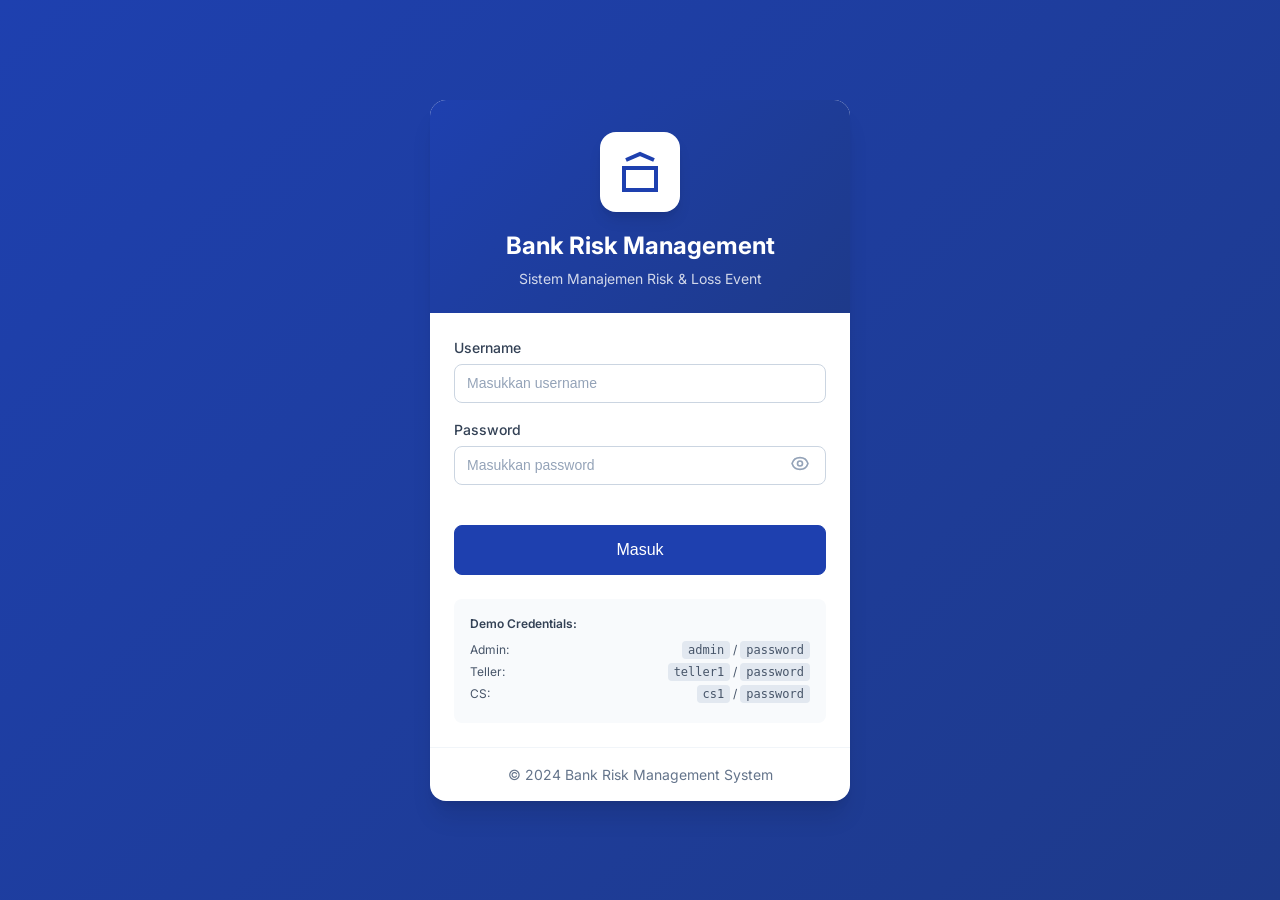
<file: index.html>
<!DOCTYPE html>
<html lang="id">
<head>
    <meta charset="UTF-8">
    <meta name="viewport" content="width=device-width, initial-scale=1.0">
    <title>Dashboard - Bank Risk Management</title>
    <link rel="stylesheet" href="css/style.css">
    <link href="https://fonts.googleapis.com/css2?family=Inter:wght@400;500;600;700&display=swap" rel="stylesheet">
</head>
<body>
    <!-- Sidebar -->
    <aside class="sidebar" id="sidebar">
        <div class="sidebar-header">
            <a href="index.html" class="sidebar-brand">
                <div class="sidebar-brand-icon">
                    <svg viewBox="0 0 24 24" fill="none" stroke="currentColor" stroke-width="2">
                        <path d="M3 21h18M3 10h18M5 6l7-3 7 3M4 10v11m16-11v11"/>
                    </svg>
                </div>
                <span class="sidebar-brand-text">BankRisk</span>
            </a>
        </div>
        <nav class="sidebar-nav">
            <div class="nav-section">
                <div class="nav-section-title">Menu Utama</div>
                <ul class="nav-menu">
                    <li class="nav-item">
                        <a href="index.html" class="nav-link active">
                            <svg viewBox="0 0 24 24" fill="none" stroke="currentColor" stroke-width="2">
                                <rect x="3" y="3" width="7" height="7"/>
                                <rect x="14" y="3" width="7" height="7"/>
                                <rect x="14" y="14" width="7" height="7"/>
                                <rect x="3" y="14" width="7" height="7"/>
                            </svg>
                            Dashboard
                        </a>
                    </li>
                </ul>
            </div>
            <div class="nav-section">
                <div class="nav-section-title">Formulir</div>
                <ul class="nav-menu">
                    <li class="nav-item">
                        <a href="risk-form.html" class="nav-link">
                            <svg viewBox="0 0 24 24" fill="none" stroke="currentColor" stroke-width="2">
                                <path d="M12 2L2 7l10 5 10-5-10-5z"/>
                                <path d="M2 17l10 5 10-5"/>
                            </svg>
                            Risk Event
                        </a>
                    </li>
                    <li class="nav-item">
                        <a href="loss-form.html" class="nav-link">
                            <svg viewBox="0 0 24 24" fill="none" stroke="currentColor" stroke-width="2">
                                <circle cx="12" cy="12" r="10"/>
                                <line x1="12" y1="8" x2="12" y2="12"/>
                                <line x1="12" y1="16" x2="12.01" y2="16"/>
                            </svg>
                            Loss Event
                        </a>
                    </li>
                </ul>
            </div>
            <div class="nav-section">
                <div class="nav-section-title">Data</div>
                <ul class="nav-menu">
                    <li class="nav-item">
                        <a href="risk-list.html" class="nav-link">
                            <svg viewBox="0 0 24 24" fill="none" stroke="currentColor" stroke-width="2">
                                <path d="M14 2H6a2 2 0 00-2 2v16a2 2 0 002 2h12a2 2 0 002-2V8z"/>
                            </svg>
                            Daftar Risk
                        </a>
                    </li>
                    <li class="nav-item">
                        <a href="loss-list.html" class="nav-link">
                            <svg viewBox="0 0 24 24" fill="none" stroke="currentColor" stroke-width="2">
                                <path d="M14 2H6a2 2 0 00-2 2v16a2 2 0 002 2h12a2 2 0 002-2V8z"/>
                            </svg>
                            Daftar Loss
                        </a>
                    </li>
                </ul>
            </div>
        </nav>
        <div class="sidebar-footer">
            <div class="user-menu" onclick="toggleUserDropdown()">
                <div class="user-avatar" id="userAvatar">A</div>
                <div class="user-info">
                    <div class="user-name" id="userName">Admin</div>
                    <div class="user-role" id="userRole">Administrator</div>
                </div>
            </div>
            <div class="user-dropdown" id="userDropdown" style="display: none;">
                <a href="#" class="dropdown-item" onclick="logout()">Keluar</a>
            </div>
        </div>
    </aside>

    <!-- Main Content -->
    <main class="main-content">
        <header class="header">
            <h2 class="header-title">Dashboard</h2>
            <div class="header-actions">
                <span class="current-user" id="currentUserCabang">Cabang Pusat</span>
                <a href="#" onclick="logout()" class="btn btn-ghost btn-sm">Logout</a>
            </div>
        </header>

        <div class="page-content">
            <div id="alertContainer"></div>

            <!-- Page Header -->
            <div class="page-header">
                <div>
                    <h1 class="page-title">Selamat Datang, <span id="welcomeName">Admin</span>!</h1>
                    <p class="page-subtitle">Ringkasan risk dan loss events</p>
                </div>
                <div class="page-actions">
                    <a href="risk-form.html" class="btn btn-primary">
                        <svg width="18" height="18" viewBox="0 0 24 24" fill="none" stroke="currentColor" stroke-width="2">
                            <line x1="12" y1="5" x2="12" y2="19"/>
                            <line x1="5" y1="12" x2="19" y2="12"/>
                        </svg>
                        Risk Baru
                    </a>
                    <a href="loss-form.html" class="btn btn-danger">
                        <svg width="18" height="18" viewBox="0 0 24 24" fill="none" stroke="currentColor" stroke-width="2">
                            <line x1="12" y1="5" x2="12" y2="19"/>
                            <line x1="5" y1="12" x2="19" y2="12"/>
                        </svg>
                        Loss Baru
                    </a>
                </div>
            </div>

            <!-- Stats Grid -->
            <div class="stats-grid">
                <div class="stat-card">
                    <div class="stat-icon primary">
                        <svg width="24" height="24" viewBox="0 0 24 24" fill="none" stroke="currentColor" stroke-width="2">
                            <path d="M12 2L2 7l10 5 10-5-10-5z"/>
                            <path d="M2 17l10 5 10-5"/>
                        </svg>
                    </div>
                    <div class="stat-content">
                        <div class="stat-value" id="totalRisk">0</div>
                        <div class="stat-label">Total Risk Events</div>
                    </div>
                </div>

                <div class="stat-card">
                    <div class="stat-icon danger">
                        <svg width="24" height="24" viewBox="0 0 24 24" fill="none" stroke="currentColor" stroke-width="2">
                            <circle cx="12" cy="12" r="10"/>
                            <line x1="12" y1="8" x2="12" y2="12"/>
                            <line x1="12" y1="16" x2="12.01" y2="16"/>
                        </svg>
                    </div>
                    <div class="stat-content">
                        <div class="stat-value" id="totalLoss">0</div>
                        <div class="stat-label">Total Loss Events</div>
                    </div>
                </div>

                <div class="stat-card">
                    <div class="stat-icon warning">
                        <svg width="24" height="24" viewBox="0 0 24 24" fill="none" stroke="currentColor" stroke-width="2">
                            <path d="M12 1v22M17 5H9.5a3.5 3.5 0 000 7h5a3.5 3.5 0 010 7H6"/>
                        </svg>
                    </div>
                    <div class="stat-content">
                        <div class="stat-value" id="totalNominal">Rp 0</div>
                        <div class="stat-label">Total Kerugian</div>
                    </div>
                </div>

                <div class="stat-card">
                    <div class="stat-icon success">
                        <svg width="24" height="24" viewBox="0 0 24 24" fill="none" stroke="currentColor" stroke-width="2">
                            <path d="M22 11.08V12a10 10 0 11-5.93-9.14"/>
                            <polyline points="22 4 12 14.01 9 11.01"/>
                        </svg>
                    </div>
                    <div class="stat-content">
                        <div class="stat-value" id="approvedRisk">0</div>
                        <div class="stat-label">Risk Tertangani</div>
                    </div>
                </div>
            </div>

            <!-- Recent Data -->
            <div class="widget-grid">
                <!-- Recent Risk -->
                <div class="widget-card">
                    <div class="widget-header">
                        <h3 class="widget-title">Risk Events Terbaru</h3>
                        <a href="risk-list.html" class="btn btn-ghost btn-sm">Lihat Semua</a>
                    </div>
                    <div class="table-container">
                        <table class="table">
                            <thead>
                                <tr>
                                    <th>No</th>
                                    <th>Kategori</th>
                                    <th>Level</th>
                                    <th>Status</th>
                                    <th>Tanggal</th>
                                </tr>
                            </thead>
                            <tbody id="recentRiskTable">
                                <tr><td colspan="5" style="text-align: center; padding: 2rem;"><p>Belum ada data</p></td></tr>
                            </tbody>
                        </table>
                    </div>
                </div>

                <!-- Recent Loss -->
                <div class="widget-card">
                    <div class="widget-header">
                        <h3 class="widget-title">Loss Events Terbaru</h3>
                        <a href="loss-list.html" class="btn btn-ghost btn-sm">Lihat Semua</a>
                    </div>
                    <div class="table-container">
                        <table class="table">
                            <thead>
                                <tr>
                                    <th>No</th>
                                    <th>Kategori</th>
                                    <th>Nominal</th>
                                    <th>Status</th>
                                    <th>Tanggal</th>
                                </tr>
                            </thead>
                            <tbody id="recentLossTable">
                                <tr><td colspan="5" style="text-align: center; padding: 2rem;"><p>Belum ada data</p></td></tr>
                            </tbody>
                        </table>
                    </div>
                </div>
            </div>
        </div>
    </main>

    <script src="js/supabase.js"></script>
    <script>
        // Constants
        const RISK_CATEGORIES = {
            'operasional': 'Risiko Operasional',
            'kredit': 'Risiko Kredit',
            'pasar': 'Risiko Pasar',
            'likuiditas': 'Risiko Likuiditas',
            'kepatuhan': 'Risiko Kepatuhan',
            'strategik': 'Risiko Strategik',
            'reputasi': 'Risiko Reputasi',
            'hukum': 'Risiko Hukum'
        };

        const LOSS_CATEGORIES = {
            'internal_fraud': 'Internal Fraud',
            'external_fraud': 'External Fraud',
            'employment_practices': 'Employment Practices',
            'clients_products': 'Clients, Products & Business',
            'damage_to_assets': 'Damage to Physical Assets',
            'business_disruption': 'Business Disruption',
            'execution_delivery': 'Execution, Delivery & Process'
        };

        const RISK_LEVELS = {
            'rendah': { label: 'Rendah', class: 'success' },
            'sedang': { label: 'Sedang', class: 'warning' },
            'tinggi': { label: 'Tinggi', class: 'danger' },
            'ekstrem': { label: 'Ekstrem', class: 'danger' }
        };

        const FORM_STATUS = {
            'draft': { label: 'Draft', class: 'secondary' },
            'submitted': { label: 'Submitted', class: 'info' },
            'under_review': { label: 'Under Review', class: 'warning' },
            'approved': { label: 'Approved', class: 'success' },
            'rejected': { label: 'Rejected', class: 'danger' }
        };

        // Check login
        if (!isLoggedIn()) {
            window.location.href = 'login.html';
        }

        // Load dashboard data
        document.addEventListener('DOMContentLoaded', async function() {
            loadUserInfo();
            await loadDashboardStats();
            await loadRecentData();
        });

        function loadUserInfo() {
            const user = getCurrentUser();
            document.getElementById('userName').textContent = user.nama || 'User';
            document.getElementById('userRole').textContent = user.jabatan || 'Staff';
            document.getElementById('welcomeName').textContent = user.nama || 'User';
            document.getElementById('userAvatar').textContent = (user.nama || 'U').charAt(0).toUpperCase();
            document.getElementById('currentUserCabang').textContent = user.cabang || 'Cabang';
        }

        async function loadDashboardStats() {
            try {
                const stats = await getDashboardStatsDB();
                
                document.getElementById('totalRisk').textContent = stats.totalRisk;
                document.getElementById('totalLoss').textContent = stats.totalLoss;
                document.getElementById('totalNominal').textContent = formatRupiah(stats.totalNominal);
                document.getElementById('approvedRisk').textContent = stats.approvedRisk;
            } catch (error) {
                console.error('Error loading stats:', error);
            }
        }

        async function loadRecentData() {
            try {
                const [risks, losses] = await Promise.all([
                    getRiskEventsDB(),
                    getLossEventsDB()
                ]);

                // Load recent risks (top 5)
                const riskTable = document.getElementById('recentRiskTable');
                if (risks.length > 0) {
                    riskTable.innerHTML = risks.slice(0, 5).map((risk, i) => `
                        <tr>
                            <td>${i + 1}</td>
                            <td>${RISK_CATEGORIES[risk.kategori] || risk.kategori}</td>
                            <td><span class="badge badge-${RISK_LEVELS[risk.level_risiko]?.class || 'secondary'}">${RISK_LEVELS[risk.level_risiko]?.label || risk.level_risiko}</span></td>
                            <td><span class="badge badge-${FORM_STATUS[risk.status]?.class || 'secondary'}">${FORM_STATUS[risk.status]?.label || risk.status}</span></td>
                            <td>${formatDate(risk.tanggal_kejadian)}</td>
                        </tr>
                    `).join('');
                }

                // Load recent losses (top 5)
                const lossTable = document.getElementById('recentLossTable');
                if (losses.length > 0) {
                    lossTable.innerHTML = losses.slice(0, 5).map((loss, i) => `
                        <tr>
                            <td>${i + 1}</td>
                            <td>${LOSS_CATEGORIES[loss.kategori_loss] || loss.kategori_loss}</td>
                            <td>${formatRupiah(loss.nominal_kerugian)}</td>
                            <td><span class="badge badge-${FORM_STATUS[loss.status]?.class || 'secondary'}">${FORM_STATUS[loss.status]?.label || loss.status}</span></td>
                            <td>${formatDate(loss.tanggal_kejadian)}</td>
                        </tr>
                    `).join('');
                }
            } catch (error) {
                console.error('Error loading recent data:', error);
            }
        }

        function toggleUserDropdown() {
            const dropdown = document.getElementById('userDropdown');
            dropdown.style.display = dropdown.style.display === 'none' ? 'block' : 'none';
        }

        document.addEventListener('click', function(e) {
            const userMenu = document.querySelector('.user-menu');
            const dropdown = document.getElementById('userDropdown');
            if (!userMenu.contains(e.target)) {
                dropdown.style.display = 'none';
            }
        });

        // Helper functions
        function formatRupiah(amount) {
            if (!amount || isNaN(amount)) return 'Rp 0';
            return 'Rp ' + parseInt(amount).toLocaleString('id-ID');
        }

        function formatDate(dateString) {
            if (!dateString) return '-';
            const date = new Date(dateString);
            return date.toLocaleDateString('id-ID', { day: '2-digit', month: 'short', year: 'numeric' });
        }
    </script>
</body>
</html>
</file>
<file: css/style.css>
/* ============================================
   Bank Risk Management - Static Version
   Pure CSS - No Framework
   ============================================ */

:root {
    /* Colors */
    --primary: #1e40af;
    --primary-dark: #1e3a8a;
    --primary-light: #3b82f6;
    --primary-lighter: #dbeafe;
    
    --secondary: #64748b;
    --success: #10b981;
    --success-light: #d1fae5;
    --warning: #f59e0b;
    --warning-light: #fef3c7;
    --danger: #ef4444;
    --danger-light: #fee2e2;
    --info: #3b82f6;
    --info-light: #dbeafe;
    --critical: #dc2626;
    
    --white: #ffffff;
    --gray-50: #f8fafc;
    --gray-100: #f1f5f9;
    --gray-200: #e2e8f0;
    --gray-300: #cbd5e1;
    --gray-400: #94a3b8;
    --gray-500: #64748b;
    --gray-600: #475569;
    --gray-700: #334155;
    --gray-800: #1e293b;
    --gray-900: #0f172a;
    
    /* Shadows */
    --shadow-sm: 0 1px 2px 0 rgb(0 0 0 / 0.05);
    --shadow-md: 0 4px 6px -1px rgb(0 0 0 / 0.1), 0 2px 4px -2px rgb(0 0 0 / 0.1);
    --shadow-lg: 0 10px 15px -3px rgb(0 0 0 / 0.1), 0 4px 6px -4px rgb(0 0 0 / 0.1);
    --shadow-xl: 0 20px 25px -5px rgb(0 0 0 / 0.1), 0 8px 10px -6px rgb(0 0 0 / 0.1);
    
    /* Transitions */
    --transition-fast: 150ms ease;
    --transition-base: 250ms ease;
}

* {
    box-sizing: border-box;
    margin: 0;
    padding: 0;
}

body {
    font-family: 'Inter', -apple-system, BlinkMacSystemFont, 'Segoe UI', Roboto, sans-serif;
    font-size: 14px;
    line-height: 1.5;
    color: var(--gray-800);
    background-color: var(--gray-50);
    min-height: 100vh;
}

a {
    color: var(--primary);
    text-decoration: none;
}

/* ============================================
   SIDEBAR
   ============================================ */
.sidebar {
    width: 280px;
    background-color: var(--white);
    border-right: 1px solid var(--gray-200);
    position: fixed;
    top: 0;
    left: 0;
    height: 100vh;
    z-index: 100;
    display: flex;
    flex-direction: column;
}

.sidebar-header {
    padding: 1rem 1.5rem;
    border-bottom: 1px solid var(--gray-100);
}

.sidebar-brand {
    display: flex;
    align-items: center;
    gap: 0.75rem;
    text-decoration: none;
}

.sidebar-brand-icon {
    width: 40px;
    height: 40px;
    background: linear-gradient(135deg, var(--primary) 0%, var(--primary-dark) 100%);
    border-radius: 0.5rem;
    display: flex;
    align-items: center;
    justify-content: center;
    color: var(--white);
}

.sidebar-brand-icon svg {
    width: 24px;
    height: 24px;
}

.sidebar-brand-text {
    font-size: 1.125rem;
    font-weight: 700;
    color: var(--gray-900);
}

.sidebar-nav {
    flex: 1;
    padding: 1rem;
    overflow-y: auto;
}

.nav-section {
    margin-bottom: 1.5rem;
}

.nav-section-title {
    font-size: 0.75rem;
    font-weight: 600;
    text-transform: uppercase;
    letter-spacing: 0.05em;
    color: var(--gray-400);
    padding: 0.5rem 0.75rem;
    margin-bottom: 0.25rem;
}

.nav-menu {
    list-style: none;
}

.nav-item {
    margin-bottom: 0.25rem;
}

.nav-link {
    display: flex;
    align-items: center;
    gap: 0.75rem;
    padding: 0.625rem 0.75rem;
    border-radius: 0.5rem;
    color: var(--gray-600);
    font-size: 0.875rem;
    font-weight: 500;
    text-decoration: none;
    transition: all var(--transition-fast);
}

.nav-link:hover {
    background-color: var(--gray-100);
    color: var(--gray-900);
}

.nav-link.active {
    background-color: var(--primary-lighter);
    color: var(--primary);
}

.nav-link svg {
    width: 1.25rem;
    height: 1.25rem;
    flex-shrink: 0;
}

.sidebar-footer {
    padding: 1rem;
    border-top: 1px solid var(--gray-100);
    position: relative;
}

.user-menu {
    display: flex;
    align-items: center;
    gap: 0.75rem;
    padding: 0.5rem;
    border-radius: 0.5rem;
    cursor: pointer;
    transition: background-color var(--transition-fast);
}

.user-menu:hover {
    background-color: var(--gray-100);
}

.user-avatar {
    width: 36px;
    height: 36px;
    background: linear-gradient(135deg, var(--primary) 0%, var(--primary-dark) 100%);
    border-radius: 50%;
    display: flex;
    align-items: center;
    justify-content: center;
    color: var(--white);
    font-weight: 600;
    font-size: 0.875rem;
}

.user-info {
    flex: 1;
    min-width: 0;
}

.user-name {
    font-size: 0.875rem;
    font-weight: 600;
    color: var(--gray-900);
    white-space: nowrap;
    overflow: hidden;
    text-overflow: ellipsis;
}

.user-role {
    font-size: 0.75rem;
    color: var(--gray-500);
}

.user-dropdown {
    position: absolute;
    bottom: 100%;
    left: 1rem;
    right: 1rem;
    background-color: var(--white);
    border-radius: 0.5rem;
    box-shadow: var(--shadow-lg);
    border: 1px solid var(--gray-100);
    padding: 0.5rem;
    margin-bottom: 0.5rem;
}

.dropdown-item {
    display: block;
    padding: 0.5rem 0.75rem;
    border-radius: 0.375rem;
    color: var(--gray-700);
    font-size: 0.875rem;
    text-decoration: none;
    transition: all var(--transition-fast);
}

.dropdown-item:hover {
    background-color: var(--gray-100);
    color: var(--gray-900);
}

.dropdown-item.text-danger {
    color: var(--danger);
}

.dropdown-item.text-danger:hover {
    background-color: var(--danger-light);
}

.dropdown-divider {
    height: 1px;
    background-color: var(--gray-100);
    margin: 0.5rem 0;
}

/* ============================================
   MAIN CONTENT
   ============================================ */
.main-content {
    margin-left: 280px;
    min-height: 100vh;
}

.header {
    height: 70px;
    background-color: var(--white);
    border-bottom: 1px solid var(--gray-200);
    display: flex;
    align-items: center;
    justify-content: space-between;
    padding: 0 1.5rem;
    position: sticky;
    top: 0;
    z-index: 50;
}

.header-title {
    font-size: 1.25rem;
    font-weight: 600;
    color: var(--gray-900);
}

.header-actions {
    display: flex;
    align-items: center;
    gap: 1rem;
}

.current-user {
    font-size: 0.875rem;
    color: var(--gray-500);
}

.page-content {
    padding: 1.5rem;
}

.page-header {
    display: flex;
    align-items: center;
    justify-content: space-between;
    margin-bottom: 1.5rem;
    flex-wrap: wrap;
    gap: 1rem;
}

.page-title {
    font-size: 1.5rem;
    font-weight: 700;
    color: var(--gray-900);
}

.page-subtitle {
    font-size: 0.875rem;
    color: var(--gray-500);
    margin-top: 0.25rem;
}

.page-actions {
    display: flex;
    gap: 0.75rem;
}

/* ============================================
   BUTTONS
   ============================================ */
.btn {
    display: inline-flex;
    align-items: center;
    justify-content: center;
    gap: 0.5rem;
    padding: 0.5rem 1rem;
    font-size: 0.875rem;
    font-weight: 500;
    line-height: 1.5;
    border-radius: 0.5rem;
    border: 1px solid transparent;
    cursor: pointer;
    transition: all var(--transition-fast);
    white-space: nowrap;
    text-decoration: none;
}

.btn:focus {
    outline: none;
    box-shadow: 0 0 0 3px rgba(59, 130, 246, 0.3);
}

.btn-primary {
    background-color: var(--primary);
    color: var(--white);
    border-color: var(--primary);
}

.btn-primary:hover {
    background-color: var(--primary-dark);
    border-color: var(--primary-dark);
}

.btn-secondary {
    background-color: var(--white);
    color: var(--gray-700);
    border-color: var(--gray-300);
}

.btn-secondary:hover {
    background-color: var(--gray-50);
    border-color: var(--gray-400);
}

.btn-danger {
    background-color: var(--danger);
    color: var(--white);
    border-color: var(--danger);
}

.btn-danger:hover {
    background-color: #dc2626;
    border-color: #dc2626;
}

.btn-success {
    background-color: var(--success);
    color: var(--white);
    border-color: var(--success);
}

.btn-success:hover {
    background-color: #059669;
    border-color: #059669;
}

.btn-ghost {
    background-color: transparent;
    color: var(--gray-600);
    border-color: transparent;
}

.btn-ghost:hover {
    background-color: var(--gray-100);
    color: var(--gray-800);
}

.btn-sm {
    padding: 0.375rem 0.75rem;
    font-size: 0.75rem;
}

.btn-lg {
    padding: 0.75rem 1.5rem;
    font-size: 1rem;
}

.btn-block {
    width: 100%;
}

/* ============================================
   FORMS
   ============================================ */
.form-group {
    margin-bottom: 1rem;
}

.form-label {
    display: block;
    margin-bottom: 0.375rem;
    font-size: 0.875rem;
    font-weight: 500;
    color: var(--gray-700);
}

.form-label.required::after {
    content: ' *';
    color: var(--danger);
}

.form-control {
    display: block;
    width: 100%;
    padding: 0.5rem 0.75rem;
    font-size: 0.875rem;
    line-height: 1.5;
    color: var(--gray-800);
    background-color: var(--white);
    border: 1px solid var(--gray-300);
    border-radius: 0.5rem;
    transition: all var(--transition-fast);
}

.form-control:focus {
    outline: none;
    border-color: var(--primary-light);
    box-shadow: 0 0 0 3px rgba(59, 130, 246, 0.15);
}

.form-control::placeholder {
    color: var(--gray-400);
}

select.form-control {
    appearance: none;
    background-image: url("data:image/svg+xml,%3Csvg xmlns='http://www.w3.org/2000/svg' fill='none' viewBox='0 0 20 20'%3E%3Cpath stroke='%236b7280' stroke-linecap='round' stroke-linejoin='round' stroke-width='1.5' d='M6 8l4 4 4-4'/%3E%3C/svg%3E");
    background-position: right 0.5rem center;
    background-repeat: no-repeat;
    background-size: 1.5em 1.5em;
    padding-right: 2.5rem;
}

textarea.form-control {
    resize: vertical;
    min-height: 80px;
}

.form-text {
    margin-top: 0.25rem;
    font-size: 0.75rem;
    color: var(--gray-500);
}

.input-group {
    display: flex;
    align-items: stretch;
}

.input-group-text {
    display: flex;
    align-items: center;
    padding: 0.5rem 0.75rem;
    font-size: 0.875rem;
    color: var(--gray-600);
    background-color: var(--gray-100);
    border: 1px solid var(--gray-300);
    border-right: none;
    border-radius: 0.5rem 0 0 0.5rem;
}

.input-group .form-control {
    border-radius: 0 0.5rem 0.5rem 0;
}

/* Checkbox & Radio */
.form-check {
    display: flex;
    align-items: center;
    gap: 0.5rem;
    cursor: pointer;
}

.form-check-input {
    width: 1.125rem;
    height: 1.125rem;
    cursor: pointer;
}

/* ============================================
   CARDS
   ============================================ */
.card {
    background-color: var(--white);
    border-radius: 0.75rem;
    box-shadow: var(--shadow-md);
    overflow: hidden;
}

.card-header {
    padding: 1rem 1.5rem;
    background-color: var(--white);
    border-bottom: 1px solid var(--gray-100);
}

.card-body {
    padding: 1.5rem;
}

/* ============================================
   STATS
   ============================================ */
.stats-grid {
    display: grid;
    grid-template-columns: repeat(auto-fit, minmax(220px, 1fr));
    gap: 1rem;
    margin-bottom: 1.5rem;
}

.stat-card {
    background-color: var(--white);
    border-radius: 0.75rem;
    padding: 1.25rem;
    box-shadow: var(--shadow-md);
    display: flex;
    align-items: flex-start;
    gap: 1rem;
}

.stat-icon {
    width: 48px;
    height: 48px;
    border-radius: 0.5rem;
    display: flex;
    align-items: center;
    justify-content: center;
    flex-shrink: 0;
}

.stat-icon svg {
    width: 24px;
    height: 24px;
}

.stat-icon.primary {
    background-color: var(--primary-lighter);
    color: var(--primary);
}

.stat-icon.danger {
    background-color: var(--danger-light);
    color: var(--danger);
}

.stat-icon.warning {
    background-color: var(--warning-light);
    color: var(--warning);
}

.stat-icon.success {
    background-color: var(--success-light);
    color: var(--success);
}

.stat-content {
    flex: 1;
}

.stat-value {
    font-size: 1.5rem;
    font-weight: 700;
    color: var(--gray-900);
    margin-bottom: 0.25rem;
}

.stat-label {
    font-size: 0.875rem;
    color: var(--gray-500);
}

/* ============================================
   WIDGETS
   ============================================ */
.widget-grid {
    display: grid;
    grid-template-columns: repeat(auto-fit, minmax(400px, 1fr));
    gap: 1.5rem;
}

.widget-card {
    background-color: var(--white);
    border-radius: 0.75rem;
    box-shadow: var(--shadow-md);
    overflow: hidden;
}

.widget-header {
    padding: 1rem 1.5rem;
    border-bottom: 1px solid var(--gray-100);
    display: flex;
    align-items: center;
    justify-content: space-between;
}

.widget-title {
    font-size: 1.125rem;
    font-weight: 600;
    color: var(--gray-900);
}

.widget-body {
    padding: 1.5rem;
}

/* ============================================
   TABLES
   ============================================ */
.table-container {
    overflow-x: auto;
}

.table {
    width: 100%;
    border-collapse: collapse;
    font-size: 0.875rem;
}

.table th,
.table td {
    padding: 0.75rem 1rem;
    text-align: left;
    border-bottom: 1px solid var(--gray-200);
}

.table th {
    font-weight: 600;
    color: var(--gray-700);
    background-color: var(--gray-50);
    text-transform: uppercase;
    font-size: 0.75rem;
    letter-spacing: 0.05em;
}

.table tbody tr:hover {
    background-color: var(--gray-50);
}

/* ============================================
   BADGES
   ============================================ */
.badge {
    display: inline-flex;
    align-items: center;
    padding: 0.25rem 0.5rem;
    font-size: 0.75rem;
    font-weight: 600;
    border-radius: 9999px;
}

.badge-success {
    background-color: var(--success-light);
    color: var(--success);
}

.badge-warning {
    background-color: var(--warning-light);
    color: #92400e;
}

.badge-danger {
    background-color: var(--danger-light);
    color: var(--danger);
}

.badge-info {
    background-color: var(--info-light);
    color: var(--primary);
}

.badge-secondary {
    background-color: var(--gray-100);
    color: var(--gray-600);
}

/* ============================================
   ALERTS
   ============================================ */
.alert {
    display: flex;
    align-items: flex-start;
    gap: 0.75rem;
    padding: 1rem;
    border-radius: 0.5rem;
    margin-bottom: 1rem;
}

.alert-success {
    background-color: var(--success-light);
    color: #065f46;
    border: 1px solid #a7f3d0;
}

.alert-danger {
    background-color: var(--danger-light);
    color: #991b1b;
    border: 1px solid #fecaca;
}

.alert-warning {
    background-color: var(--warning-light);
    color: #92400e;
    border: 1px solid #fde68a;
}

.alert-info {
    background-color: var(--info-light);
    color: #1e40af;
    border: 1px solid #bfdbfe;
}

/* ============================================
   LOGIN PAGE
   ============================================ */
.login-page {
    min-height: 100vh;
    display: flex;
    align-items: center;
    justify-content: center;
    background: linear-gradient(135deg, var(--primary) 0%, var(--primary-dark) 100%);
    padding: 1rem;
}

.login-container {
    width: 100%;
    max-width: 420px;
}

.login-card {
    background-color: var(--white);
    border-radius: 1rem;
    box-shadow: var(--shadow-xl);
    overflow: hidden;
}

.login-header {
    padding: 2rem 1.5rem 1.5rem;
    text-align: center;
    background: linear-gradient(135deg, var(--primary) 0%, var(--primary-dark) 100%);
    color: var(--white);
}

.login-logo {
    width: 80px;
    height: 80px;
    background-color: var(--white);
    border-radius: 1rem;
    display: flex;
    align-items: center;
    justify-content: center;
    margin: 0 auto 1rem;
    box-shadow: var(--shadow-lg);
}

.login-logo svg {
    width: 48px;
    height: 48px;
    color: var(--primary);
}

.login-title {
    font-size: 1.5rem;
    font-weight: 700;
    color: var(--white);
    margin-bottom: 0.25rem;
}

.login-subtitle {
    font-size: 0.875rem;
    color: rgba(255, 255, 255, 0.8);
}

.login-body {
    padding: 1.5rem;
}

.login-footer {
    padding: 1rem 1.5rem;
    text-align: center;
    border-top: 1px solid var(--gray-100);
    font-size: 0.875rem;
    color: var(--gray-500);
}

.password-toggle {
    position: absolute;
    right: 12px;
    top: 50%;
    transform: translateY(-50%);
    background: none;
    border: none;
    cursor: pointer;
    color: var(--gray-400);
    padding: 4px;
}

.password-toggle:hover {
    color: var(--gray-600);
}

.input-wrapper {
    position: relative;
}

/* Demo Credentials */
.demo-credentials {
    margin-top: 1.5rem;
    padding: 1rem;
    background-color: var(--gray-50);
    border-radius: 0.5rem;
    font-size: 0.75rem;
}

.demo-credentials-title {
    font-weight: 600;
    color: var(--gray-700);
    margin-bottom: 0.5rem;
}

.demo-credentials-item {
    display: flex;
    justify-content: space-between;
    color: var(--gray-600);
    margin-bottom: 0.25rem;
}

.demo-credentials-item code {
    background-color: var(--gray-200);
    padding: 2px 6px;
    border-radius: 4px;
    font-family: monospace;
}

/* ============================================
   FORM STYLES (Risk/Loss)
   ============================================ */
.form-card {
    background-color: var(--white);
    border-radius: 0.75rem;
    box-shadow: var(--shadow-md);
    padding: 1.5rem;
}

.form-section {
    margin-bottom: 2rem;
}

.form-section-title {
    font-size: 1.125rem;
    font-weight: 600;
    color: var(--gray-900);
    margin-bottom: 0.25rem;
    padding-bottom: 0.5rem;
    border-bottom: 2px solid var(--primary);
    display: inline-block;
}

.form-section-subtitle {
    font-size: 0.875rem;
    color: var(--gray-500);
    margin-bottom: 1rem;
}

.form-row {
    display: grid;
    grid-template-columns: repeat(auto-fit, minmax(250px, 1fr));
    gap: 1rem;
}

/* Risk Level Cards */
.risk-level-grid {
    display: grid;
    grid-template-columns: repeat(auto-fit, minmax(180px, 1fr));
    gap: 1rem;
}

.risk-level-card {
    display: flex;
    align-items: center;
    gap: 0.75rem;
    padding: 1rem;
    border: 2px solid var(--gray-200);
    border-radius: 0.5rem;
    cursor: pointer;
    transition: all var(--transition-fast);
}

.risk-level-card:hover {
    border-color: var(--primary-light);
}

.risk-level-card.selected {
    border-color: var(--primary);
    background-color: var(--primary-lighter);
}

.risk-level-card input {
    display: none;
}

.risk-level-dot {
    width: 20px;
    height: 20px;
    border-radius: 50%;
    flex-shrink: 0;
}

.risk-level-dot.rendah { background-color: var(--success); }
.risk-level-dot.sedang { background-color: var(--warning); }
.risk-level-dot.tinggi { background-color: var(--danger); }
.risk-level-dot.ekstrem { background-color: var(--critical); }

/* Loss Category Cards */
.loss-category-grid {
    display: grid;
    grid-template-columns: repeat(auto-fit, minmax(280px, 1fr));
    gap: 1rem;
}

.loss-category-card {
    display: flex;
    align-items: flex-start;
    gap: 1rem;
    padding: 1rem;
    border: 2px solid var(--gray-200);
    border-radius: 0.5rem;
    cursor: pointer;
    transition: all var(--transition-fast);
}

.loss-category-card:hover {
    border-color: var(--danger-light);
    background-color: var(--danger-light);
}

.loss-category-card.selected {
    border-color: var(--danger);
    background-color: var(--danger-light);
}

.loss-category-card input {
    display: none;
}

.loss-category-radio {
    width: 20px;
    height: 20px;
    border: 2px solid var(--gray-400);
    border-radius: 50%;
    flex-shrink: 0;
    margin-top: 2px;
}

.loss-category-card.selected .loss-category-radio {
    border-color: var(--danger);
    background-color: var(--danger);
}

.loss-category-title {
    font-weight: 600;
    color: var(--gray-900);
    margin-bottom: 0.25rem;
}

.loss-category-desc {
    font-size: 0.75rem;
    color: var(--gray-500);
}

/* Net Loss Box */
.net-loss-box {
    background: linear-gradient(135deg, var(--danger-light) 0%, #fee2e2 100%);
    border: 2px solid var(--danger);
    border-radius: 0.5rem;
    padding: 1.5rem;
    text-align: center;
}

.net-loss-label {
    font-size: 0.875rem;
    color: var(--gray-600);
    margin-bottom: 0.5rem;
}

.net-loss-value {
    font-size: 2rem;
    font-weight: 700;
    color: var(--danger);
}

/* ============================================
   FILTER BAR
   ============================================ */
.filter-bar {
    display: flex;
    gap: 1rem;
    flex-wrap: wrap;
    margin-bottom: 1.5rem;
    padding: 1rem;
    background-color: var(--white);
    border-radius: 0.5rem;
    box-shadow: var(--shadow-sm);
}

.filter-group {
    display: flex;
    flex-direction: column;
    gap: 0.25rem;
}

.filter-label {
    font-size: 0.75rem;
    font-weight: 500;
    color: var(--gray-500);
    text-transform: uppercase;
}

.filter-control {
    padding: 0.5rem 0.75rem;
    font-size: 0.875rem;
    border: 1px solid var(--gray-200);
    border-radius: 0.375rem;
    background-color: var(--white);
    min-width: 150px;
}

/* ============================================
   SUMMARY CARDS
   ============================================ */
.summary-cards {
    display: grid;
    grid-template-columns: repeat(auto-fit, minmax(180px, 1fr));
    gap: 1rem;
    margin-bottom: 1.5rem;
}

.summary-card {
    background-color: var(--white);
    border-radius: 0.5rem;
    padding: 1rem;
    box-shadow: var(--shadow-sm);
    text-align: center;
}

.summary-value {
    font-size: 1.25rem;
    font-weight: 700;
    margin-bottom: 0.25rem;
}

.summary-value.loss { color: var(--danger); }
.summary-value.recovery { color: var(--success); }

.summary-label {
    font-size: 0.875rem;
    color: var(--gray-500);
}

/* Nominal styling */
.nominal {
    font-family: monospace;
    font-weight: 600;
}

.nominal.loss { color: var(--danger); }
.nominal.recovery { color: var(--success); }

/* ============================================
   UTILITIES
   ============================================ */
.truncate {
    overflow: hidden;
    text-overflow: ellipsis;
    white-space: nowrap;
    max-width: 200px;
}

.text-danger { color: var(--danger); }
.text-success { color: var(--success); }
.text-warning { color: var(--warning); }
.text-muted { color: var(--gray-500); }

.hidden { display: none !important; }

/* ============================================
   RESPONSIVE
   ============================================ */
@media (max-width: 768px) {
    .sidebar {
        display: none;
    }
    
    .main-content {
        margin-left: 0;
    }
    
    .widget-grid {
        grid-template-columns: 1fr;
    }
    
    .stats-grid {
        grid-template-columns: 1fr;
    }
    
    .page-header {
        flex-direction: column;
        align-items: flex-start;
    }
    
    .page-actions {
        width: 100%;
    }
    
    .page-actions .btn {
        flex: 1;
    }
    
    .filter-bar {
        flex-direction: column;
    }
    
    .filter-control {
        width: 100%;
    }
}
</file>
